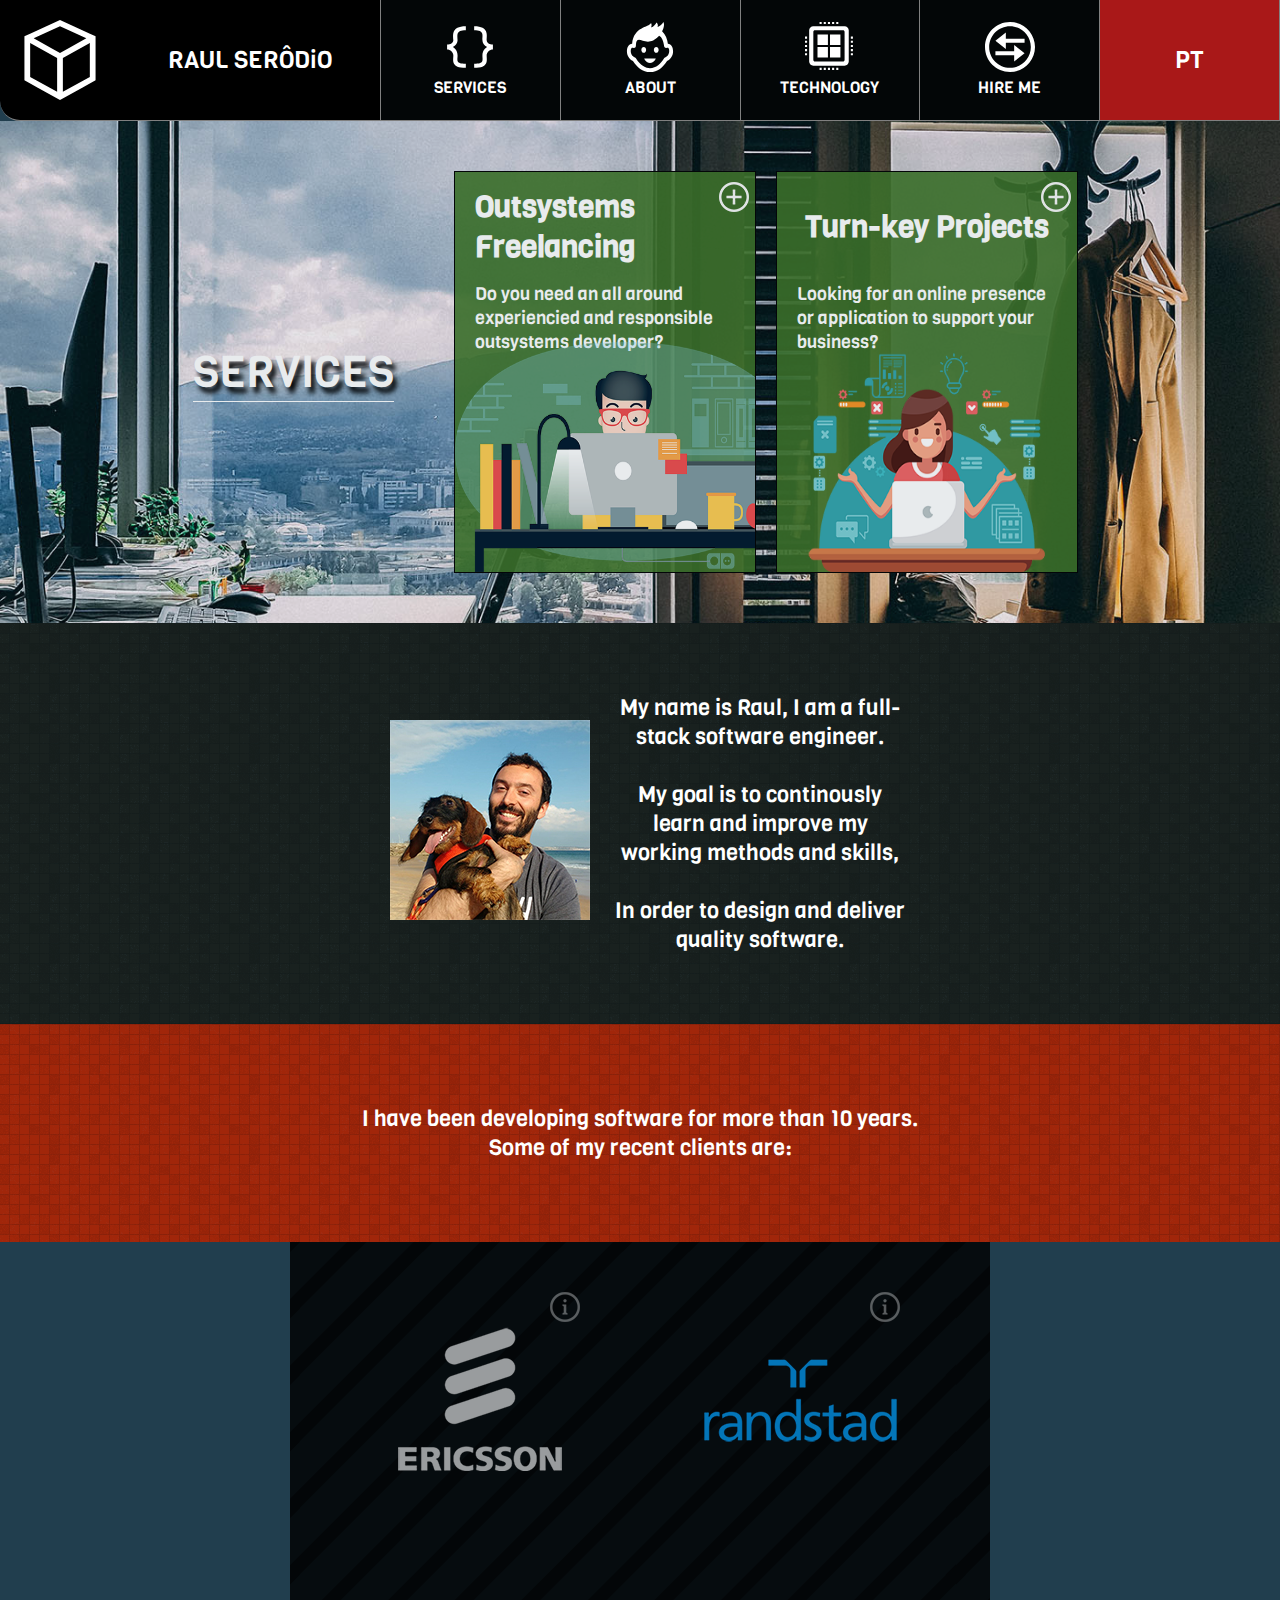
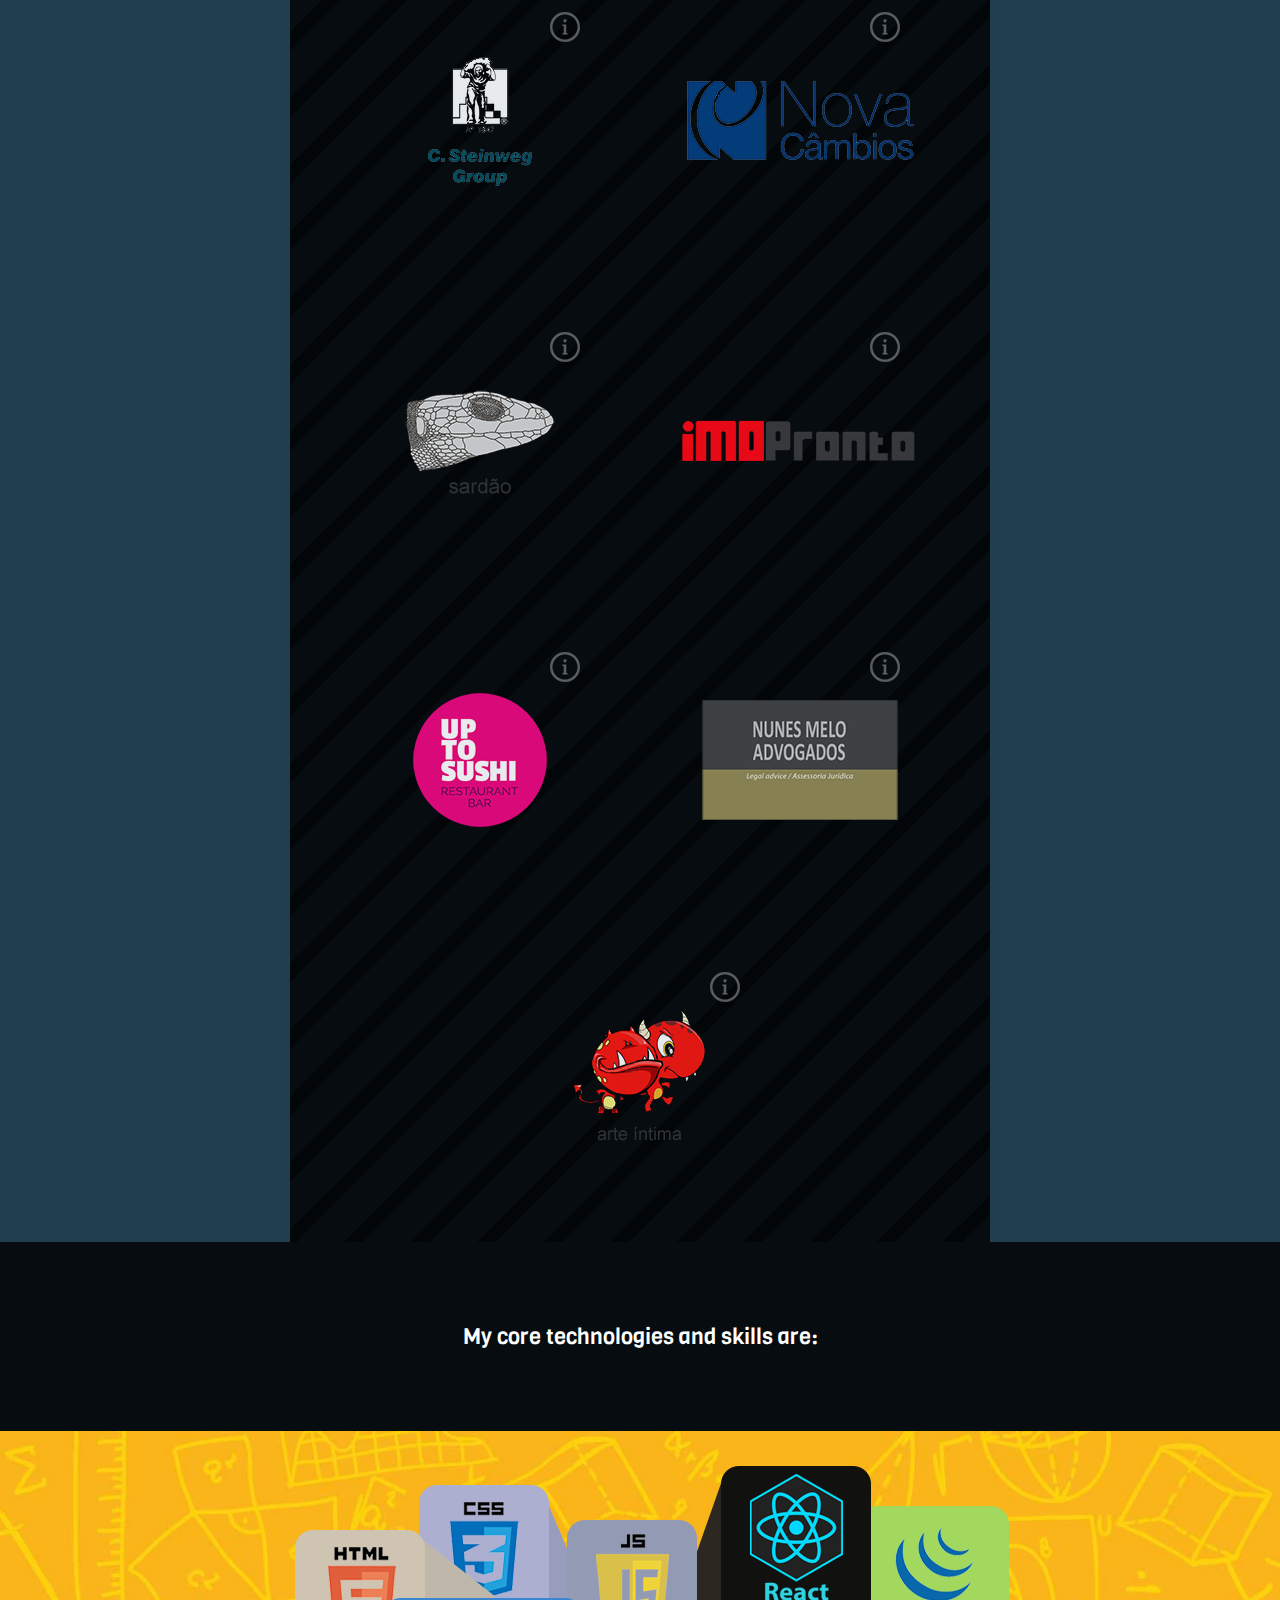
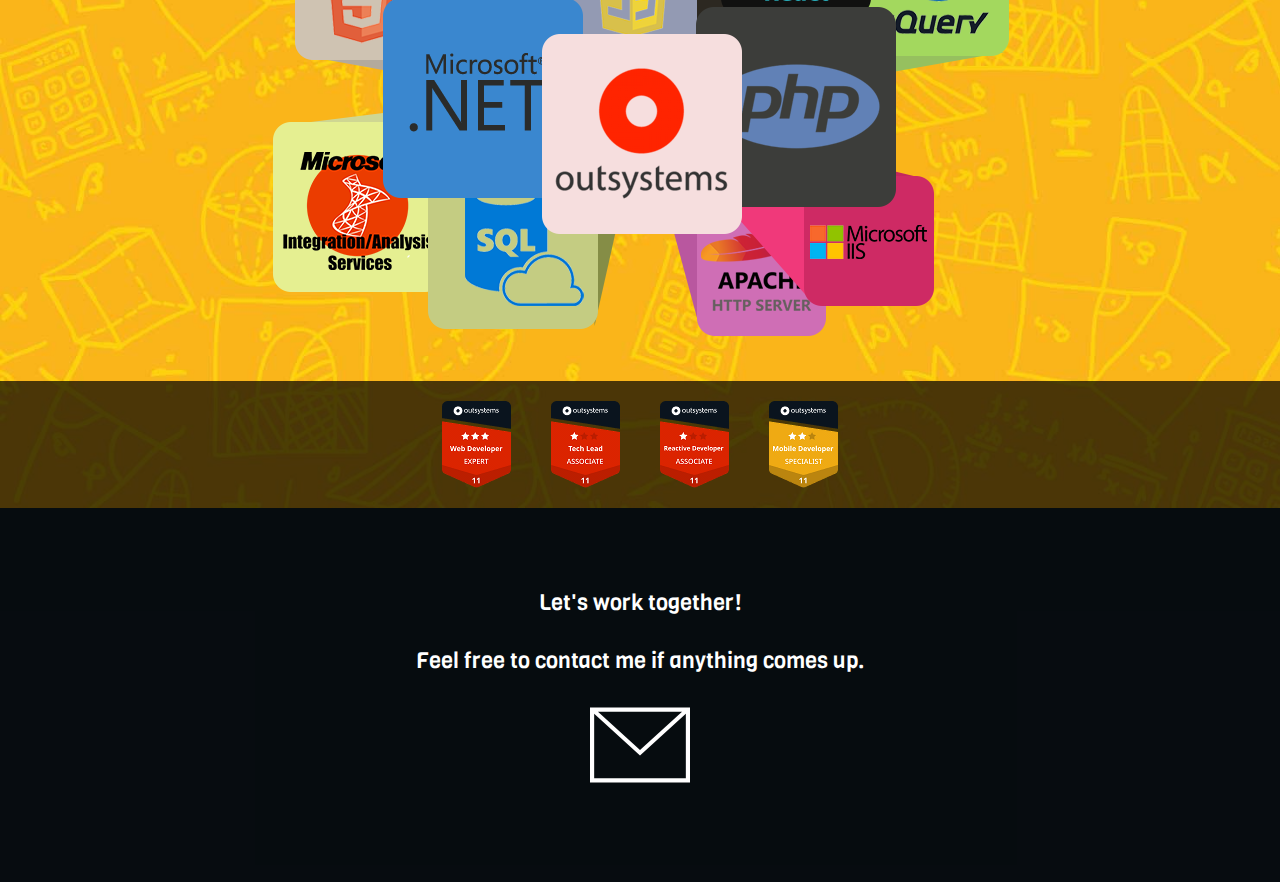
<file: index.html>
<!DOCTYPE html><html lang="en"><head> <script async src="https://www.googletagmanager.com/gtag/js?id=UA-68823910-4"></script> <script>window.dataLayer=window.dataLayer||[];function gtag(){dataLayer.push(arguments);} gtag('js',new Date());gtag('config','UA-68823910-4');</script> <title>Raul Serôdio - Web Application Development and Outsystems Freelancer</title><meta charset="UTF-8"><meta http-equiv="content-type" content="text/html; charset=UTF-8" /><meta name="description" content="Design and development of your website like a turnkey solution. Development of enterprise level Outsystems applications."><meta name="keywords" content="outsystems, outsystems freelancer, freelancer, developer, freelancing, turnkey project, turn-key project, turnkey, web developer, web application"><link rel="shortcut icon" href="../img/favicon.ico" type="image/x-icon"><link rel="icon" href="../img/favicon.ico" type="image/x-icon"><link rel="canonical" href="http://raulserodio.com/" /><meta name="viewport" content="width=device-width,initial-scale=1"><link rel="stylesheet" type="text/css" href="../css/index.css?v=2"> <script src="../vendor/jquery/jquery-3.3.1.min.js"></script> <script src="../js/index.js?v=1"></script> </head><body><header class="not-fixed no-user-select"><div class="company"><div class="company-logo"><div class="company-logo-img"> <svg version="1.1" xmlns="http://www.w3.org/2000/svg" xmlns:xlink="http://www.w3.org/1999/xlink" x="0px" y="0px" width="100%" height="100%" viewBox="0 0 948.346 948.346" xml:space="preserve"> <g> <path d="M457.701,939.221c0,0,0.001,0,0.001,0.002l16.472,9.123l16.472-9.123c0,0,0,0,0-0.002l246.951-136.771l158.17-87.602 v-20.037v-480.02v-21.83l-19.85-9.085l-47.105-21.56L474.173,0L119.534,162.316l-47.105,21.56l-19.85,9.085v21.83v480.02v20.037 l158.171,87.602L457.701,939.221z M586.337,328.471l-112.164,62.121L362.01,328.471L161.968,217.678L474.173,74.784 l312.205,142.894L586.337,328.471z M508.173,851.781V449.494l319.594-177.005v402.287L508.173,851.781z M440.173,449.494v402.288 L120.58,674.775V272.488L440.173,449.494z"/> </g> </svg></div></div><div class="company-name"> RAUL SERÔDiO</div></div><div class="nav"><div class="nav-burger animated-burger animated-burger-elastic"> <svg class="animated-burger animated-burger-elastic" xmlns:svg="http://www.w3.org/2000/svg" xmlns="http://www.w3.org/2000/svg" width="100%" height="100%" viewBox="0 0 40 40" version="1.1"> <path class="bar1" d="M 5,9 H 35"/> <path class="bar2" d="M 5,20 H 35"/> <path class="bar3" d="M 5,31 H 35"/> </svg></div> <a href="#services"><div class="nav-link"><div> <svg class="nav-link-icon" xmlns="http://www.w3.org/2000/svg" viewBox="0 0 24 24"><path d="M23 10.826v2.349c-1.562 0-3 1.312-3 2.857 0 2.181 1.281 5.968-6 5.968v-2.002c4.917 0 3.966-1.6 3.966-3.967 0-2.094 1.211-3.5 2.278-4.031-1.067-.531-2.278-1.438-2.278-3.312 0-2.372.94-4.692-3.966-4.686v-2.002c7.285 0 6 4.506 6 6.688 0 1.544 1.438 2.138 3 2.138zm-19-2.138c0-2.182-1.285-6.688 6-6.688v2.002c-4.906-.007-3.966 2.313-3.966 4.686 0 1.875-1.211 2.781-2.278 3.312 1.067.531 2.278 1.938 2.278 4.031 0 2.367-.951 3.967 3.966 3.967v2.002c-7.281 0-6-3.787-6-5.969 0-1.545-1.438-2.857-3-2.857v-2.349c1.562.001 3-.593 3-2.137z"/></svg><div>SERVICES</div></div></div> </a> <a href="#about"><div class="nav-link"><div> <svg class="nav-link-icon" xmlns="http://www.w3.org/2000/svg" width="100%" height="100%" viewBox="0 0 24 26"><path d="M16.5 14.5c0 .828-.56 1.5-1.25 1.5s-1.25-.672-1.25-1.5.56-1.5 1.25-1.5 1.25.672 1.25 1.5zm-7.75-1.5c-.69 0-1.25.672-1.25 1.5s.56 1.5 1.25 1.5 1.25-.672 1.25-1.5-.56-1.5-1.25-1.5zm3.25 8.354c2.235 0 3-2.354 3-2.354h-6s.847 2.354 3 2.354zm12-6.041c0 1.765-.985 3.991-3.138 4.906-2.025 3.233-4.824 5.781-8.862 5.781-3.826 0-6.837-2.548-8.862-5.781-2.153-.916-3.138-3.142-3.138-4.906 0-2.053.862-3.8 2.71-3.964.852-9.099 8.57-8.408 9.837-10.849.323.559.477 1.571-.02 2.286.873-.045 2.344-1.304 2.755-2.552.754.366 1.033 1.577.656 2.354.542-.103 2.187-1.15 3.062-2.588.688 1.563.026 3.563-.708 4.771l-.012.001c1.796 1.707 2.781 4.129 3.01 6.576 1.859.165 2.71 1.917 2.71 3.965zm-2.58-1.866c-.235-.152-.531-.115-.672-.053-.56.25-1.214-.062-1.372-.66l-.001.016c-.333-2.604-1.125-4.854-2.611-5.565-6.427 7.009-10.82-.914-11.94 3.529-.101.582-.166 1.172-.166 1.766 0 .719-.743 1.209-1.406.914-.14-.062-.437-.1-.672.053-1 .651-.894 4.184 1.554 5.012.224.076.413.228.535.43 2.447 4.053 5.225 5.111 7.331 5.111 3.288 0 5.615-2.269 7.332-5.111.122-.202.312-.354.535-.43 2.447-.828 2.553-4.361 1.553-5.012z"/></svg><div>ABOUT</div></div></div> </a> <a href="#tech"><div class="nav-link"><div> <svg class="nav-link-icon" xmlns="http://www.w3.org/2000/svg" width="100%" height="100%" viewBox="0 0 24 24"><path d="M21 4c0-1.104-.896-2-2-2h-15c-1.104 0-2 .896-2 2v15c0 1.104.896 2 2 2h15c1.104 0 2-.896 2-2v-15zm-2 14.25c0 .414-.336.75-.75.75h-13.5c-.414 0-.75-.336-.75-.75v-13.5c0-.414.336-.75.75-.75h13.5c.414 0 .75.336.75.75v13.5zm-9 3.75v1h-1v-1h1zm2 0v1h-1v-1h1zm-4 0v1h-1v-1h1zm6 0v1h-1v-1h1zm2 0v1h-1v-1h1zm-6-22v1h-1v-1h1zm2 0v1h-1v-1h1zm-4 0v1h-1v-1h1zm6 0v1h-1v-1h1zm2 0v1h-1v-1h1zm6 13h1v1h-1v-1zm0-4h1v1h-1v-1zm0-2h1v1h-1v-1zm0 4h1v1h-1v-1zm0 4h1v1h-1v-1zm-22-2h1v1h-1v-1zm0-4h1v1h-1v-1zm0-2h1v1h-1v-1zm0 4h1v1h-1v-1zm0 4h1v1h-1v-1zm11-4h-5v-5h5v5zm6 0h-5v-5h5v5zm-6 6h-5v-5h5v5zm6 0h-5v-5h5v5z"/></svg><div>TECHNOLOGY</div></div></div> </a> <a href="#hireme"><div class="nav-link"><div> <svg viewBox="0 0 24 24" class="nav-link-icon" width="100%" height="100%" xmlns="http://www.w3.org/2000/svg" fill-rule="evenodd" clip-rule="evenodd"><path d="M12 0c6.623 0 12 5.377 12 12s-5.377 12-12 12-12-5.377-12-12 5.377-12 12-12zm0 2c5.519 0 10 4.481 10 10s-4.481 10-10 10-10-4.481-10-10 4.481-10 10-10zm2 12v-3l5 4-5 4v-3h-9v-2h9zm-4-6v-3l-5 4 5 4v-3h9v-2h-9z"/></svg><div>HIRE ME</div></div></div> </a> <a href="pt/"><div class="nav-link-empty nav-link-language">PT</div> </a></div><div class="overlay-menu transparent"><div class="overlay-menu-links"> <a href="#services" class="close-overlay-menu"><div class="overlay-menu-link"><div> <svg class="overlay-menu-link-icon fill-1" xmlns="http://www.w3.org/2000/svg" viewBox="0 0 24 24"><path d="M23 10.826v2.349c-1.562 0-3 1.312-3 2.857 0 2.181 1.281 5.968-6 5.968v-2.002c4.917 0 3.966-1.6 3.966-3.967 0-2.094 1.211-3.5 2.278-4.031-1.067-.531-2.278-1.438-2.278-3.312 0-2.372.94-4.692-3.966-4.686v-2.002c7.285 0 6 4.506 6 6.688 0 1.544 1.438 2.138 3 2.138zm-19-2.138c0-2.182-1.285-6.688 6-6.688v2.002c-4.906-.007-3.966 2.313-3.966 4.686 0 1.875-1.211 2.781-2.278 3.312 1.067.531 2.278 1.938 2.278 4.031 0 2.367-.951 3.967 3.966 3.967v2.002c-7.281 0-6-3.787-6-5.969 0-1.545-1.438-2.857-3-2.857v-2.349c1.562.001 3-.593 3-2.137z"/></svg><div>SERVICES</div></div></div> </a> <a href="#about" class="close-overlay-menu"><div class="overlay-menu-link"><div> <svg class="overlay-menu-link-icon fill-1" xmlns="http://www.w3.org/2000/svg" width="100%" height="100%" viewBox="0 0 24 26"><path d="M16.5 14.5c0 .828-.56 1.5-1.25 1.5s-1.25-.672-1.25-1.5.56-1.5 1.25-1.5 1.25.672 1.25 1.5zm-7.75-1.5c-.69 0-1.25.672-1.25 1.5s.56 1.5 1.25 1.5 1.25-.672 1.25-1.5-.56-1.5-1.25-1.5zm3.25 8.354c2.235 0 3-2.354 3-2.354h-6s.847 2.354 3 2.354zm12-6.041c0 1.765-.985 3.991-3.138 4.906-2.025 3.233-4.824 5.781-8.862 5.781-3.826 0-6.837-2.548-8.862-5.781-2.153-.916-3.138-3.142-3.138-4.906 0-2.053.862-3.8 2.71-3.964.852-9.099 8.57-8.408 9.837-10.849.323.559.477 1.571-.02 2.286.873-.045 2.344-1.304 2.755-2.552.754.366 1.033 1.577.656 2.354.542-.103 2.187-1.15 3.062-2.588.688 1.563.026 3.563-.708 4.771l-.012.001c1.796 1.707 2.781 4.129 3.01 6.576 1.859.165 2.71 1.917 2.71 3.965zm-2.58-1.866c-.235-.152-.531-.115-.672-.053-.56.25-1.214-.062-1.372-.66l-.001.016c-.333-2.604-1.125-4.854-2.611-5.565-6.427 7.009-10.82-.914-11.94 3.529-.101.582-.166 1.172-.166 1.766 0 .719-.743 1.209-1.406.914-.14-.062-.437-.1-.672.053-1 .651-.894 4.184 1.554 5.012.224.076.413.228.535.43 2.447 4.053 5.225 5.111 7.331 5.111 3.288 0 5.615-2.269 7.332-5.111.122-.202.312-.354.535-.43 2.447-.828 2.553-4.361 1.553-5.012z"/></svg><div>ABOUT</div></div></div> </a> <a href="#tech" class="close-overlay-menu"><div class="overlay-menu-link"><div> <svg class="overlay-menu-link-icon fill-1" xmlns="http://www.w3.org/2000/svg" width="100%" height="100%" viewBox="0 0 24 24"><path d="M21 4c0-1.104-.896-2-2-2h-15c-1.104 0-2 .896-2 2v15c0 1.104.896 2 2 2h15c1.104 0 2-.896 2-2v-15zm-2 14.25c0 .414-.336.75-.75.75h-13.5c-.414 0-.75-.336-.75-.75v-13.5c0-.414.336-.75.75-.75h13.5c.414 0 .75.336.75.75v13.5zm-9 3.75v1h-1v-1h1zm2 0v1h-1v-1h1zm-4 0v1h-1v-1h1zm6 0v1h-1v-1h1zm2 0v1h-1v-1h1zm-6-22v1h-1v-1h1zm2 0v1h-1v-1h1zm-4 0v1h-1v-1h1zm6 0v1h-1v-1h1zm2 0v1h-1v-1h1zm6 13h1v1h-1v-1zm0-4h1v1h-1v-1zm0-2h1v1h-1v-1zm0 4h1v1h-1v-1zm0 4h1v1h-1v-1zm-22-2h1v1h-1v-1zm0-4h1v1h-1v-1zm0-2h1v1h-1v-1zm0 4h1v1h-1v-1zm0 4h1v1h-1v-1zm11-4h-5v-5h5v5zm6 0h-5v-5h5v5zm-6 6h-5v-5h5v5zm6 0h-5v-5h5v5z"/></svg><div>TECHNOLOGY</div></div></div> </a> <a href="#hireme" class="close-overlay-menu"><div class="overlay-menu-link"><div> <svg viewBox="0 0 24 24" class="overlay-menu-link-icon fill-1" width="100%" height="100%" xmlns="http://www.w3.org/2000/svg" fill-rule="evenodd" clip-rule="evenodd"><path d="M12 0c6.623 0 12 5.377 12 12s-5.377 12-12 12-12-5.377-12-12 5.377-12 12-12zm0 2c5.519 0 10 4.481 10 10s-4.481 10-10 10-10-4.481-10-10 4.481-10 10-10zm2 12v-3l5 4-5 4v-3h-9v-2h9zm-4-6v-3l-5 4 5 4v-3h9v-2h-9z"/></svg><div>HIRE ME</div></div></div> </a> <a href="pt/" class="close-overlay-menu"><div class="overlay-menu-link nav-link-language"> PT</div> </a></div><hr class="overlay-menu-row clear-both style11"/><div class="overlay-menu-row clear-both"><p class="centered-padding"> My name is Raul<br><br> I am autonomous, resilient and versatile<br><br> My goal is to design and deliver quality software</p></div><hr class="overlay-menu-row clear-both style11"/><div class="overlay-menu-row clear-both"> <a href="mailto:info@raulserodio.com"><div class="overlay-menu-link full-width"><div> <svg class="overlay-menu-link-icon fill-2" xmlns="http://www.w3.org/2000/svg" viewBox="0 0 24 24"><path d="M0 3v18h24v-18h-24zm6.623 7.929l-4.623 5.712v-9.458l4.623 3.746zm-4.141-5.929h19.035l-9.517 7.713-9.518-7.713zm5.694 7.188l3.824 3.099 3.83-3.104 5.612 6.817h-18.779l5.513-6.812zm9.208-1.264l4.616-3.741v9.348l-4.616-5.607z"/></svg><div>Contact me</div></div></div> </a></div></div> </header><div class="main"><div style="clear:both;"></div><div id="services"></div><div class="section section-parallax parallax-back2" id="section-services"><div class="card-container"><div class="services-section-title flex-allcenter"> SERVICES</div><div class="card card-service card-service-osfree"><div class="card-inner"><div class="card-front"><div class="card1-title flex-verticalcenter"> Outsystems Freelancing</div><div class="card1-content"> Do you need an all around experiencied and responsible outsystems developer?</div><div class="card1-media"> <img src="../img/cards/freelancing2.png"/></div></div><div class="card-back"><div class="card-content"> <br><br>7+ years developing enterprise level Outsystems applications. <br><br>Backed up by consolidated full-stack experience, ranging from frontend/backend to database and business inteligence development, <br><br>Have the tools to handle most of the challenges.</div><div class="card1-media"> <img src="../img/cards/infra.png"/></div></div></div></div><div class="card card-service card-service-turnkey"><div class="card-inner"><div class="card-front flex-allcenter"><div class="card1-title flex-verticalcenter"> Turn-key Projects</div><div class="card1-content"> Looking for an online presence or application to support your business?</div><div class="card1-media"> <img src="../img/cards/turnkey3.png"/></div></div><div class="card-back flex-allcenter turnkey-card-custom"><div class="card-content"> Designing and executing full turnkey solutions for you. I'll handle the technology so you have more time to focus on your customers</div></div></div></div></div></div><div id="about"></div><div class="section" id="section-about"><div class="section-about-content"><div class="section-about-content-photo"> <img src="../img/rserodio.jpg"/></div><div class="section-about-content-detail"> My name is Raul, I am a full-stack software engineer.<br><br> My goal is to continously learn and improve my working methods and skills,<br><br> In order to design and deliver quality software.</div></div></div><div class="section-partners-description"> I have been developing software for more than 10 years.<br>Some of my recent clients are:</div><div class="section section-parallax parallax-back8" id="section-partners"><div class="section-about-partners"><div class="card-container"><div class="card card-work"><div class="card-inner"><div class="card-front flex-allcenter"><div class="card-work-media"> <img src="../img/worklogos/ericsson.png"/></div></div><div class="card-back flex-verticalcenter"><div class="card-content"> One of the leading providers of Information and Communication Technology (ICT) to service providers. Enabling the full value of connectivity by creating game-changing technology and services that are easy to use, adopt, and scale.</div></div></div></div><div class="card card-work"><div class="card-inner"><div class="card-front flex-allcenter"><div class="card-work-media"> <img src="../img/worklogos/randstad.png"/></div></div><div class="card-back flex-verticalcenter"><div class="card-content"> Global leader in the HR services industry and specialized in solutions in the field of flexible work and HR services.</div></div></div></div><div class="card card-work card-work-sw"><div class="card-inner"><div class="card-front flex-allcenter"><div class="card-work-media"> <img src="../img/worklogos/steinweg.png"/></div></div><div class="card-back flex-allcenter"><div class="card-content"> C. Steinweg group is specialized in providing logistical services for the commodity trade, such as metals and soft commodities. C. Steinweg has grown into an international organization that offers its customers a total logistic package including forwarding, stevedoring, chartering, warehousing, handling and processing, customs services, special projects and collateral management.</div></div></div></div><div class="card card-work card-work-nc"><div class="card-inner"><div class="card-front flex-allcenter"><div class="card-work-media"> <img src="../img/worklogos/novacambios.png"/></div></div><div class="card-back flex-allcenter"><div class="card-content"> NovaCâmbios is a payment institution. It is established in 7 diferent countries: Portugal, France, Sweden, Angola, Namibia, Mozambique and Spain.</div></div></div></div><div class="card card-work card-work-sardao "><div class="card-inner"><div class="card-front flex-allcenter"><div class="card-work-media"> <img src="../img/worklogos/sardao.png"/></div></div><div class="card-back flex-allcenter"><div class="card-content"> Sardão is specialized in the broad spectrum of real estate activities (architecture, urban planning, engineering and design).</div></div></div></div><div class="card card-work card-work-imopronto"><div class="card-inner"><div class="card-front flex-allcenter"><div class="card-work-media"> <img src="../img/worklogos/imopronto.png"/></div></div><div class="card-back flex-allcenter"><div class="card-content"> iMOPronto is a company specialized in Integrated Services of Real Estate Investment Counseling and Advice on Buying and Selling including Architecture - Engineering - Construction - Mediation and Friendly Management of Conflicts. In Portugal since May 1990.</div></div></div></div><div class="card card-work card-work-uptosushi"><div class="card-inner"><div class="card-front flex-allcenter"><div class="card-work-media"> <img src="../img/worklogos/uptosushi.png"/></div></div><div class="card-back flex-allcenter"><div class="card-content"> It offers its clients the possibility to enjoy a moment of tranquility and harmony, while enjoying a service of excellence and appreciate the quality of Sushi.</div></div></div></div><div class="card card-work card-work-nma"><div class="card-inner"><div class="card-front flex-allcenter"><div class="card-work-media"> <img src="../img/worklogos/nmadvogados2.png"/></div></div><div class="card-back flex-allcenter"><div class="card-content"> With over 35 years of experience, it offers a wide range of Legal Services and Legal Representation in its offices in Portugal and its international partners.</div></div></div></div><div class="card card-work"><div class="card-inner"><div class="card-front flex-allcenter"><div class="card-work-media"> <img src="../img/worklogos/arteintima.png"/></div></div><div class="card-back flex-allcenter"><div class="card-content"> Arte íntima offers adult entertainment products for sale and resale.</div></div></div></div></div></div></div><div id="tech"></div><div class="section-tech-description"> My core technologies and skills are:</div><div class="section parallax-back1" id="section-tech"><div class="responsive-image-gallery"><div class="img-gallery"><div class="img-gallery-item"> <img src="../img/gallery/outsystems-logo.png"/></div><div class="img-gallery-item"> <img src="../img/gallery/net-logo.png"/></div><div class="img-gallery-item"> <img src="../img/gallery/php-logo.png"/></div> <span class="img-gallery-item-break"></span><div class="img-gallery-item"> <img src="../img/gallery/sql-logo.png"/></div><div class="img-gallery-item"> <img src="../img/gallery/bi-logo.png"/></div> <span class="img-gallery-item-break"></span><div class="img-gallery-item"> <img src="../img/gallery/html-logo.png"/></div><div class="img-gallery-item"> <img src="../img/gallery/css-logo.png"/></div><div class="img-gallery-item"> <img src="../img/gallery/js-logo.png"/></div> <span class="img-gallery-item-break"></span><div class="img-gallery-item"> <img src="../img/gallery/react-logo.png"/></div><div class="img-gallery-item"> <img src="../img/gallery/jquery-logo.png"/></div> <span class="img-gallery-item-break"></span><div class="img-gallery-item"> <img src="../img/gallery/iis-logo.png"/></div><div class="img-gallery-item"> <img src="../img/gallery/httpd-logo.png"/></div></div><div class="tiled-icons-gallery-anchor"><div class="tiled-icons-gallery"> <img class="tiled-logos-os swirl" src="../img/tiledgallery/tiled-logos-os.png"/> <span class="tiled-logos-php go-right"> <img class="go-right-return" src="../img/tiledgallery/tiled-logos-php.png"/> </span><span class="tiled-logos-net go-left"> <img class="go-left-return" src="../img/tiledgallery/tiled-logos-net.png"/> </span> <img class="tiled-logos-iis scale13" src="../img/tiledgallery/tiled-logos-iis.png"/> <img class="tiled-logos-httpd scale13" src="../img/tiledgallery/tiled-logos-httpd.png"/> <img class="tiled-logos-jquery scale13" src="../img/tiledgallery/tiled-logos-jquery.png"/> <img class="tiled-logos-react scale13" src="../img/tiledgallery/tiled-logos-react.png"/> <img class="tiled-logos-sql scale115" src="../img/tiledgallery/tiled-logos-sql.png"/> <img class="tiled-logos-bi scale115" src="../img/tiledgallery/tiled-logos-bi.png"/> <img class="tiled-logos-html scale13" src="../img/tiledgallery/tiled-logos-html.png"/> <img class="tiled-logos-css scale13" src="../img/tiledgallery/tiled-logos-css.png"/> <img class="tiled-logos-js scale13" src="../img/tiledgallery/tiled-logos-js.png"/></div></div><div class="certs-gallery"> <img src="../img/osbadges/expertweb.png"/> <img src="../img/osbadges/associatetechlead.png"/> <img src="../img/osbadges/associatereactive.png"/> <img src="../img/osbadges/mobilespecialist.png"/></div></div></div><div id="hireme"></div> <a href="mailto:info@raulserodio.com"><div class="section" id="section-hireme"> Let's work together!<br><br>Feel free to contact me if anything comes up.<div id="contact-button"> <svg viewBox="0 0 24 24" xmlns="http://www.w3.org/2000/svg" fill-rule="evenodd" clip-rule="evenodd"><path d="M24 21h-24v-18h24v18zm-23-16.477v15.477h22v-15.477l-10.999 10-11.001-10zm21.089-.523h-20.176l10.088 9.171 10.088-9.171z"/></svg></div></div> </a></div> <footer> </footer></body></html>
</file>
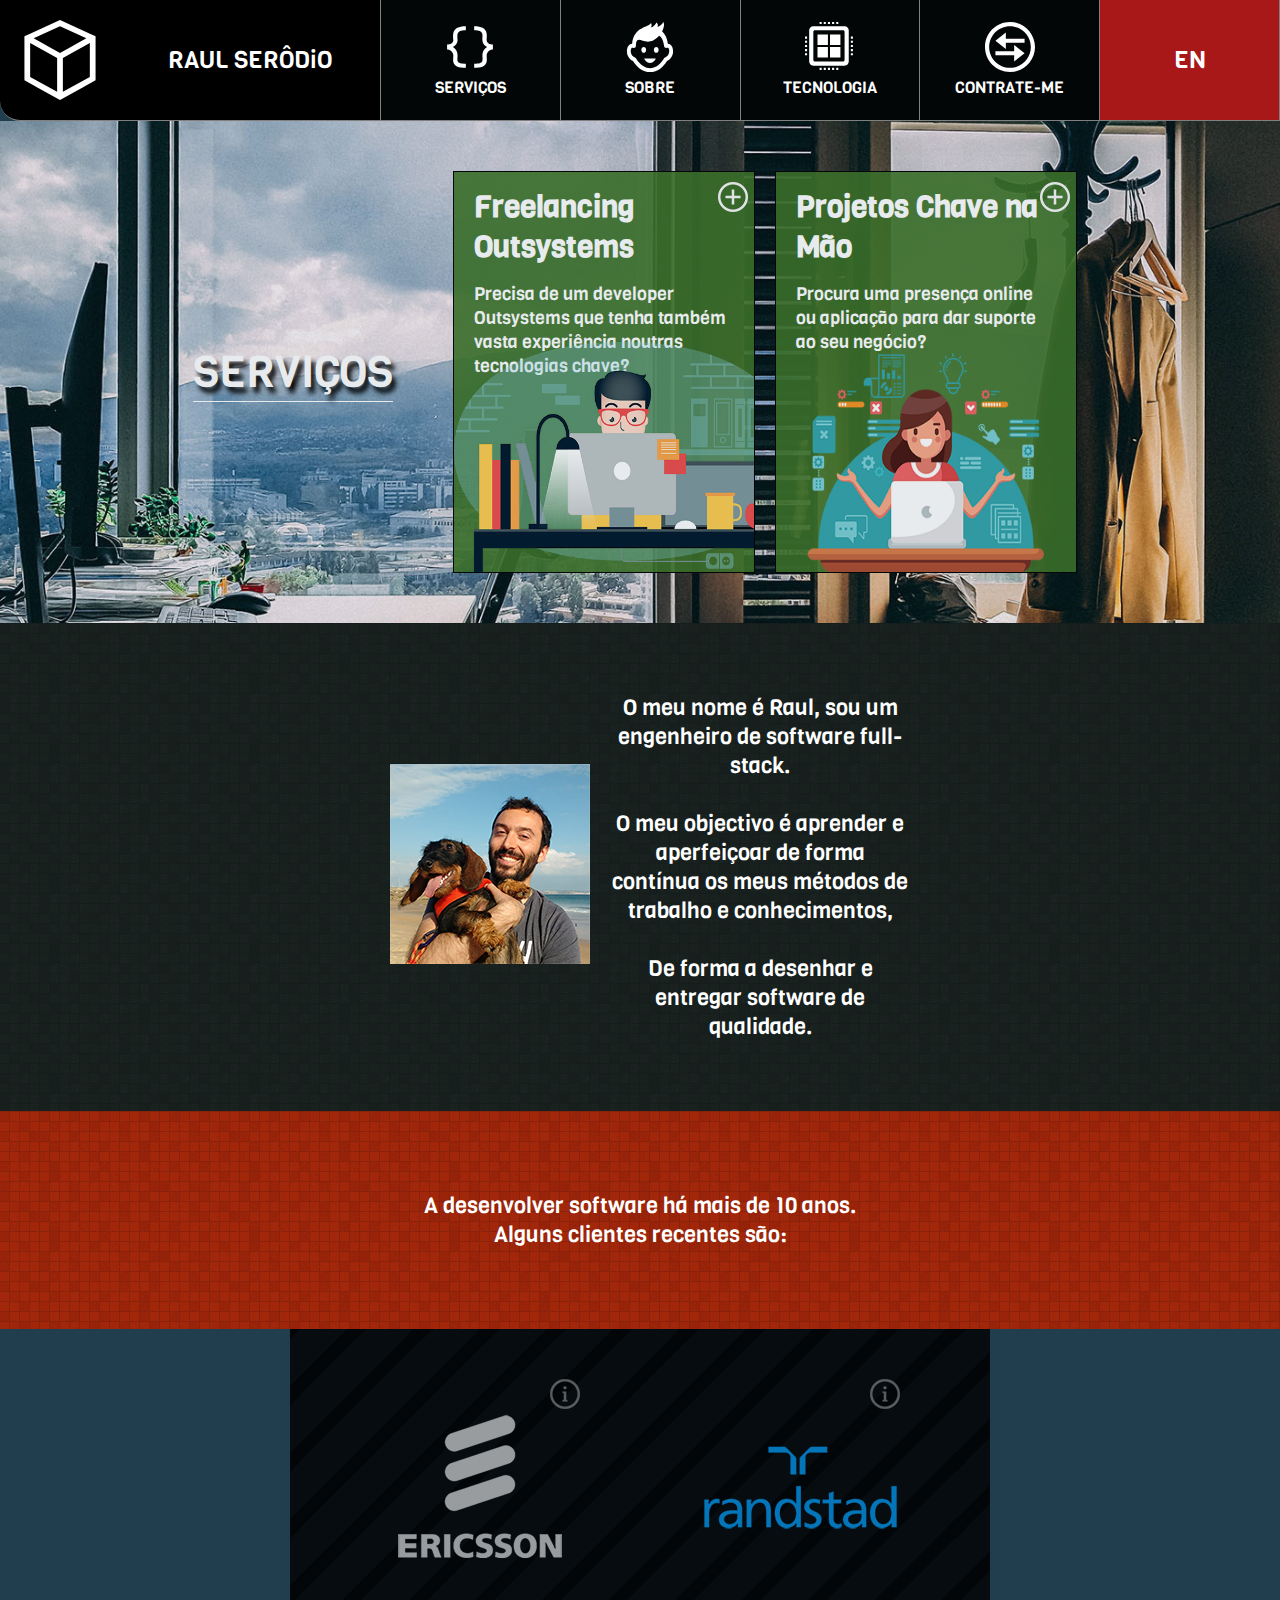
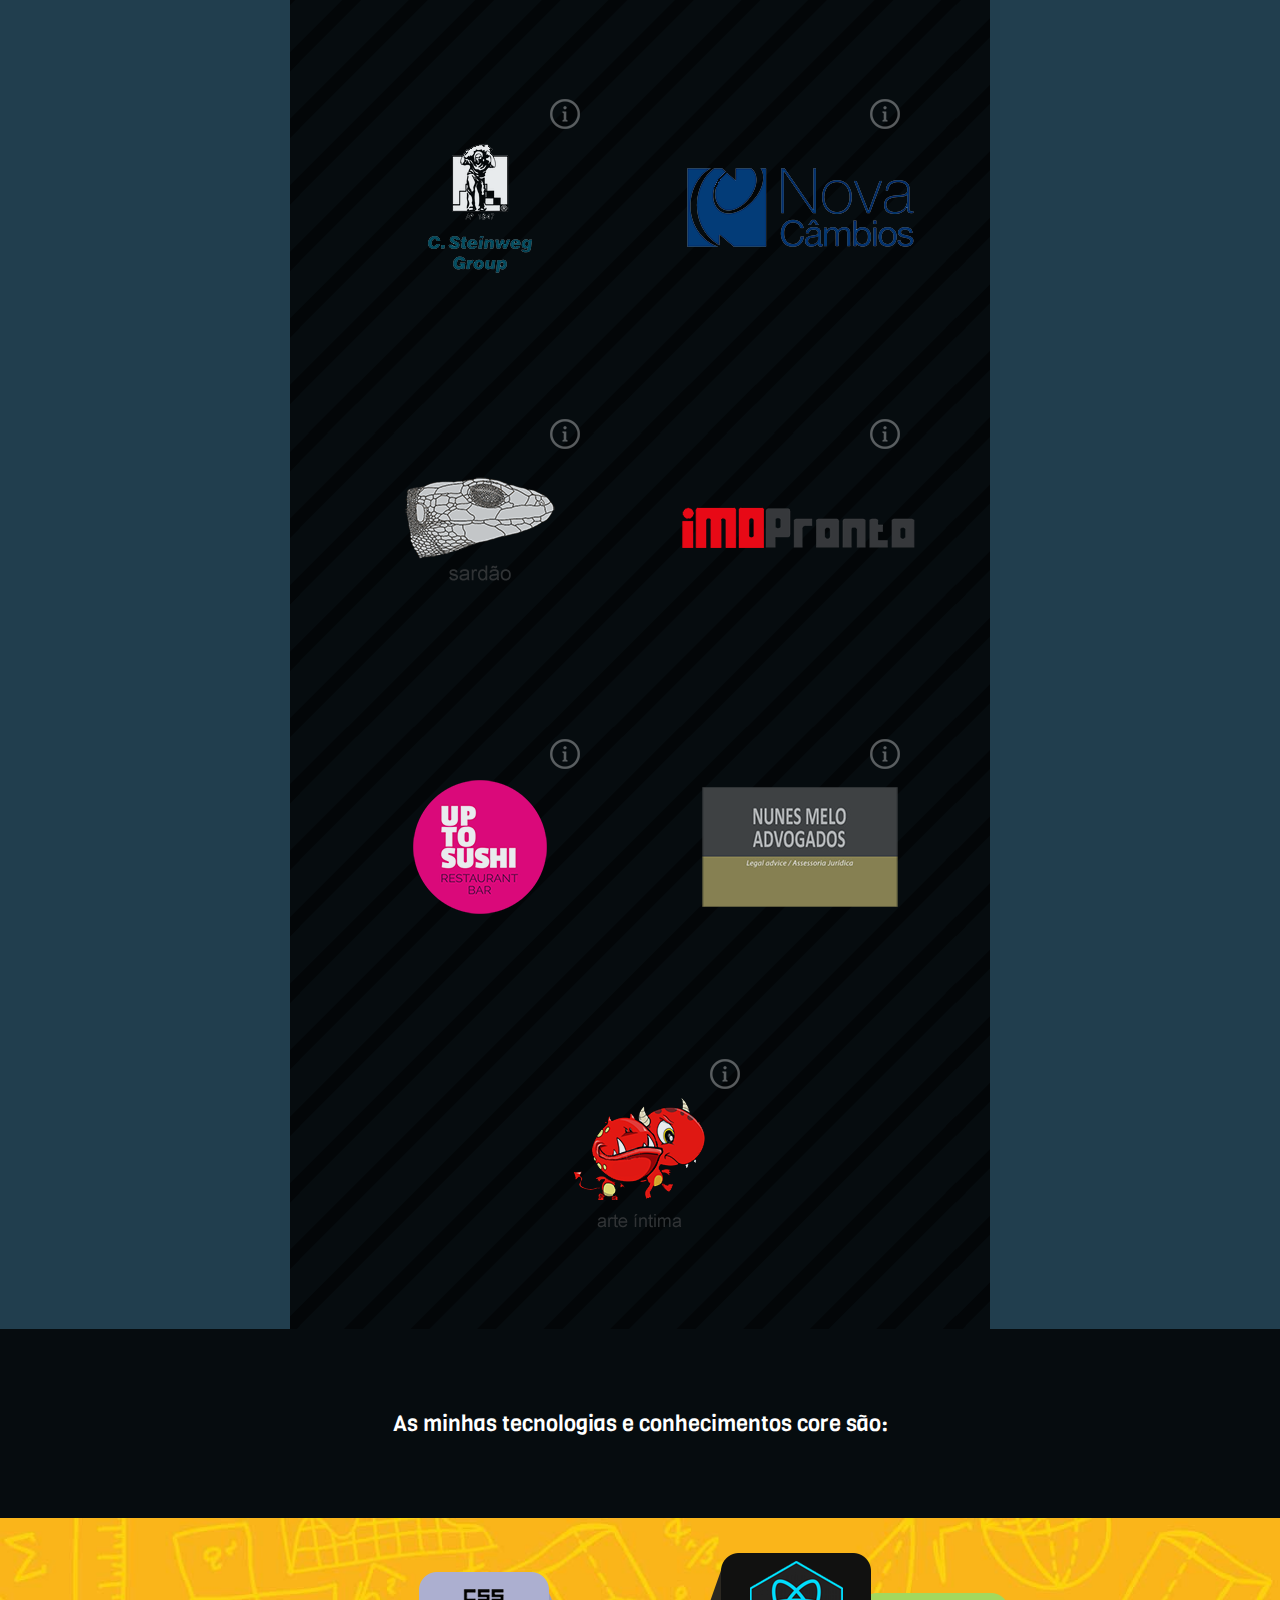
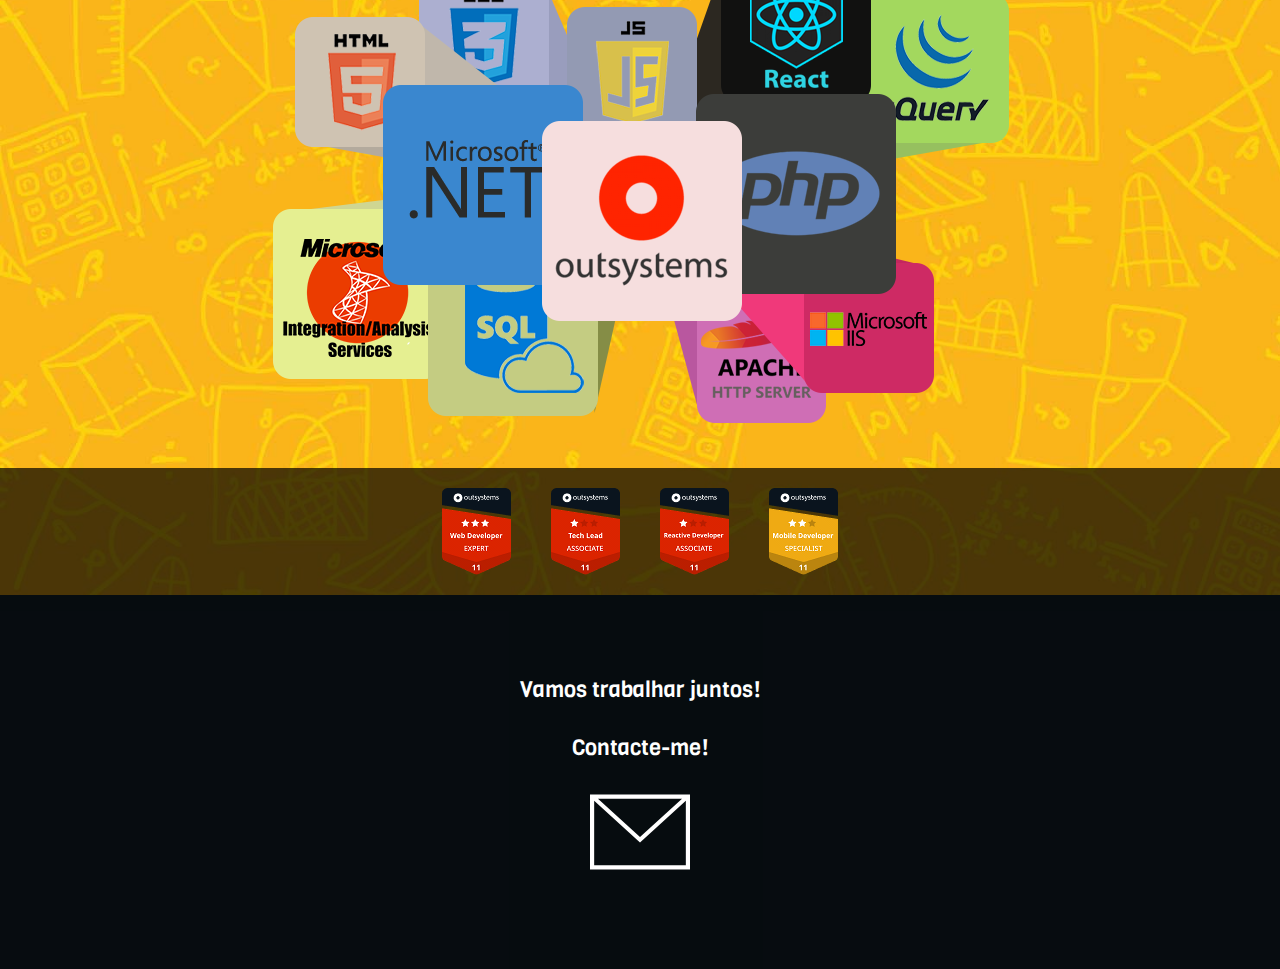
<file: pt/index.html>
<!DOCTYPE html><html lang="pt"><head> <script async src="https://www.googletagmanager.com/gtag/js?id=UA-68823910-4"></script> <script>window.dataLayer=window.dataLayer||[];function gtag(){dataLayer.push(arguments);} gtag('js',new Date());gtag('config','UA-68823910-4');</script> <title>Raul Serôdio - Desenvolvimento de Aplicações Web e Freelancing Outsystems</title><meta charset="UTF-8"><meta http-equiv="content-type" content="text/html; charset=UTF-8" /><meta name="description" content="Desenho e implementação do seu website como um projeto chave na mão. Implementação de aplicações Outsystems de nível empresarial."><meta name="keywords" content="outsystems, freelancer outsystems, freelancer, developer, freelancing, projetos chave na mão, chave na mão, web developer, aplicação web"><link rel="shortcut icon" href="../img/favicon.ico" type="image/x-icon"><link rel="icon" href="../img/favicon.ico" type="image/x-icon"><link rel="canonical" href="http://raulserodio.com/pt/" /><meta name="viewport" content="width=device-width,initial-scale=1"><link rel="stylesheet" type="text/css" href="../css/index.css?v=2"> <script src="../vendor/jquery/jquery-3.3.1.min.js"></script> <script src="../js/index.js?v=1"></script> </head><body><header class="not-fixed no-user-select"><div class="company"><div class="company-logo"><div class="company-logo-img"> <svg version="1.1" xmlns="http://www.w3.org/2000/svg" xmlns:xlink="http://www.w3.org/1999/xlink" x="0px" y="0px" width="100%" height="100%" viewBox="0 0 948.346 948.346" xml:space="preserve"> <g> <path d="M457.701,939.221c0,0,0.001,0,0.001,0.002l16.472,9.123l16.472-9.123c0,0,0,0,0-0.002l246.951-136.771l158.17-87.602 v-20.037v-480.02v-21.83l-19.85-9.085l-47.105-21.56L474.173,0L119.534,162.316l-47.105,21.56l-19.85,9.085v21.83v480.02v20.037 l158.171,87.602L457.701,939.221z M586.337,328.471l-112.164,62.121L362.01,328.471L161.968,217.678L474.173,74.784 l312.205,142.894L586.337,328.471z M508.173,851.781V449.494l319.594-177.005v402.287L508.173,851.781z M440.173,449.494v402.288 L120.58,674.775V272.488L440.173,449.494z"/> </g> </svg></div></div><div class="company-name"> RAUL SERÔDiO</div></div><div class="nav"><div class="nav-burger animated-burger animated-burger-elastic"> <svg class="animated-burger animated-burger-elastic" xmlns:svg="http://www.w3.org/2000/svg" xmlns="http://www.w3.org/2000/svg" width="100%" height="100%" viewBox="0 0 40 40" version="1.1"> <path class="bar1" d="M 5,9 H 35"/> <path class="bar2" d="M 5,20 H 35"/> <path class="bar3" d="M 5,31 H 35"/> </svg></div> <a href="#services"><div class="nav-link"><div> <svg class="nav-link-icon" xmlns="http://www.w3.org/2000/svg" viewBox="0 0 24 24"><path d="M23 10.826v2.349c-1.562 0-3 1.312-3 2.857 0 2.181 1.281 5.968-6 5.968v-2.002c4.917 0 3.966-1.6 3.966-3.967 0-2.094 1.211-3.5 2.278-4.031-1.067-.531-2.278-1.438-2.278-3.312 0-2.372.94-4.692-3.966-4.686v-2.002c7.285 0 6 4.506 6 6.688 0 1.544 1.438 2.138 3 2.138zm-19-2.138c0-2.182-1.285-6.688 6-6.688v2.002c-4.906-.007-3.966 2.313-3.966 4.686 0 1.875-1.211 2.781-2.278 3.312 1.067.531 2.278 1.938 2.278 4.031 0 2.367-.951 3.967 3.966 3.967v2.002c-7.281 0-6-3.787-6-5.969 0-1.545-1.438-2.857-3-2.857v-2.349c1.562.001 3-.593 3-2.137z"/></svg><div>SERVIÇOS</div></div></div> </a> <a href="#about"><div class="nav-link"><div> <svg class="nav-link-icon" xmlns="http://www.w3.org/2000/svg" width="100%" height="100%" viewBox="0 0 24 26"><path d="M16.5 14.5c0 .828-.56 1.5-1.25 1.5s-1.25-.672-1.25-1.5.56-1.5 1.25-1.5 1.25.672 1.25 1.5zm-7.75-1.5c-.69 0-1.25.672-1.25 1.5s.56 1.5 1.25 1.5 1.25-.672 1.25-1.5-.56-1.5-1.25-1.5zm3.25 8.354c2.235 0 3-2.354 3-2.354h-6s.847 2.354 3 2.354zm12-6.041c0 1.765-.985 3.991-3.138 4.906-2.025 3.233-4.824 5.781-8.862 5.781-3.826 0-6.837-2.548-8.862-5.781-2.153-.916-3.138-3.142-3.138-4.906 0-2.053.862-3.8 2.71-3.964.852-9.099 8.57-8.408 9.837-10.849.323.559.477 1.571-.02 2.286.873-.045 2.344-1.304 2.755-2.552.754.366 1.033 1.577.656 2.354.542-.103 2.187-1.15 3.062-2.588.688 1.563.026 3.563-.708 4.771l-.012.001c1.796 1.707 2.781 4.129 3.01 6.576 1.859.165 2.71 1.917 2.71 3.965zm-2.58-1.866c-.235-.152-.531-.115-.672-.053-.56.25-1.214-.062-1.372-.66l-.001.016c-.333-2.604-1.125-4.854-2.611-5.565-6.427 7.009-10.82-.914-11.94 3.529-.101.582-.166 1.172-.166 1.766 0 .719-.743 1.209-1.406.914-.14-.062-.437-.1-.672.053-1 .651-.894 4.184 1.554 5.012.224.076.413.228.535.43 2.447 4.053 5.225 5.111 7.331 5.111 3.288 0 5.615-2.269 7.332-5.111.122-.202.312-.354.535-.43 2.447-.828 2.553-4.361 1.553-5.012z"/></svg><div>SOBRE</div></div></div> </a> <a href="#tech"><div class="nav-link"><div> <svg class="nav-link-icon" xmlns="http://www.w3.org/2000/svg" width="100%" height="100%" viewBox="0 0 24 24"><path d="M21 4c0-1.104-.896-2-2-2h-15c-1.104 0-2 .896-2 2v15c0 1.104.896 2 2 2h15c1.104 0 2-.896 2-2v-15zm-2 14.25c0 .414-.336.75-.75.75h-13.5c-.414 0-.75-.336-.75-.75v-13.5c0-.414.336-.75.75-.75h13.5c.414 0 .75.336.75.75v13.5zm-9 3.75v1h-1v-1h1zm2 0v1h-1v-1h1zm-4 0v1h-1v-1h1zm6 0v1h-1v-1h1zm2 0v1h-1v-1h1zm-6-22v1h-1v-1h1zm2 0v1h-1v-1h1zm-4 0v1h-1v-1h1zm6 0v1h-1v-1h1zm2 0v1h-1v-1h1zm6 13h1v1h-1v-1zm0-4h1v1h-1v-1zm0-2h1v1h-1v-1zm0 4h1v1h-1v-1zm0 4h1v1h-1v-1zm-22-2h1v1h-1v-1zm0-4h1v1h-1v-1zm0-2h1v1h-1v-1zm0 4h1v1h-1v-1zm0 4h1v1h-1v-1zm11-4h-5v-5h5v5zm6 0h-5v-5h5v5zm-6 6h-5v-5h5v5zm6 0h-5v-5h5v5z"/></svg><div>TECNOLOGIA</div></div></div> </a> <a href="#hireme"><div class="nav-link"><div> <svg viewBox="0 0 24 24" class="nav-link-icon" width="100%" height="100%" xmlns="http://www.w3.org/2000/svg" fill-rule="evenodd" clip-rule="evenodd"><path d="M12 0c6.623 0 12 5.377 12 12s-5.377 12-12 12-12-5.377-12-12 5.377-12 12-12zm0 2c5.519 0 10 4.481 10 10s-4.481 10-10 10-10-4.481-10-10 4.481-10 10-10zm2 12v-3l5 4-5 4v-3h-9v-2h9zm-4-6v-3l-5 4 5 4v-3h9v-2h-9z"/></svg><div>CONTRATE-ME</div></div></div> </a> <a href="../"><div class="nav-link-empty nav-link-language">EN</div> </a></div><div class="overlay-menu transparent"><div class="overlay-menu-links"> <a href="#services" class="close-overlay-menu"><div class="overlay-menu-link"><div> <svg class="overlay-menu-link-icon fill-1" xmlns="http://www.w3.org/2000/svg" viewBox="0 0 24 24"><path d="M23 10.826v2.349c-1.562 0-3 1.312-3 2.857 0 2.181 1.281 5.968-6 5.968v-2.002c4.917 0 3.966-1.6 3.966-3.967 0-2.094 1.211-3.5 2.278-4.031-1.067-.531-2.278-1.438-2.278-3.312 0-2.372.94-4.692-3.966-4.686v-2.002c7.285 0 6 4.506 6 6.688 0 1.544 1.438 2.138 3 2.138zm-19-2.138c0-2.182-1.285-6.688 6-6.688v2.002c-4.906-.007-3.966 2.313-3.966 4.686 0 1.875-1.211 2.781-2.278 3.312 1.067.531 2.278 1.938 2.278 4.031 0 2.367-.951 3.967 3.966 3.967v2.002c-7.281 0-6-3.787-6-5.969 0-1.545-1.438-2.857-3-2.857v-2.349c1.562.001 3-.593 3-2.137z"/></svg><div>SERVIÇOS</div></div></div> </a> <a href="#about" class="close-overlay-menu"><div class="overlay-menu-link"><div> <svg class="overlay-menu-link-icon fill-1" xmlns="http://www.w3.org/2000/svg" width="100%" height="100%" viewBox="0 0 24 26"><path d="M16.5 14.5c0 .828-.56 1.5-1.25 1.5s-1.25-.672-1.25-1.5.56-1.5 1.25-1.5 1.25.672 1.25 1.5zm-7.75-1.5c-.69 0-1.25.672-1.25 1.5s.56 1.5 1.25 1.5 1.25-.672 1.25-1.5-.56-1.5-1.25-1.5zm3.25 8.354c2.235 0 3-2.354 3-2.354h-6s.847 2.354 3 2.354zm12-6.041c0 1.765-.985 3.991-3.138 4.906-2.025 3.233-4.824 5.781-8.862 5.781-3.826 0-6.837-2.548-8.862-5.781-2.153-.916-3.138-3.142-3.138-4.906 0-2.053.862-3.8 2.71-3.964.852-9.099 8.57-8.408 9.837-10.849.323.559.477 1.571-.02 2.286.873-.045 2.344-1.304 2.755-2.552.754.366 1.033 1.577.656 2.354.542-.103 2.187-1.15 3.062-2.588.688 1.563.026 3.563-.708 4.771l-.012.001c1.796 1.707 2.781 4.129 3.01 6.576 1.859.165 2.71 1.917 2.71 3.965zm-2.58-1.866c-.235-.152-.531-.115-.672-.053-.56.25-1.214-.062-1.372-.66l-.001.016c-.333-2.604-1.125-4.854-2.611-5.565-6.427 7.009-10.82-.914-11.94 3.529-.101.582-.166 1.172-.166 1.766 0 .719-.743 1.209-1.406.914-.14-.062-.437-.1-.672.053-1 .651-.894 4.184 1.554 5.012.224.076.413.228.535.43 2.447 4.053 5.225 5.111 7.331 5.111 3.288 0 5.615-2.269 7.332-5.111.122-.202.312-.354.535-.43 2.447-.828 2.553-4.361 1.553-5.012z"/></svg><div>SOBRE</div></div></div> </a> <a href="#tech" class="close-overlay-menu"><div class="overlay-menu-link"><div> <svg class="overlay-menu-link-icon fill-1" xmlns="http://www.w3.org/2000/svg" width="100%" height="100%" viewBox="0 0 24 24"><path d="M21 4c0-1.104-.896-2-2-2h-15c-1.104 0-2 .896-2 2v15c0 1.104.896 2 2 2h15c1.104 0 2-.896 2-2v-15zm-2 14.25c0 .414-.336.75-.75.75h-13.5c-.414 0-.75-.336-.75-.75v-13.5c0-.414.336-.75.75-.75h13.5c.414 0 .75.336.75.75v13.5zm-9 3.75v1h-1v-1h1zm2 0v1h-1v-1h1zm-4 0v1h-1v-1h1zm6 0v1h-1v-1h1zm2 0v1h-1v-1h1zm-6-22v1h-1v-1h1zm2 0v1h-1v-1h1zm-4 0v1h-1v-1h1zm6 0v1h-1v-1h1zm2 0v1h-1v-1h1zm6 13h1v1h-1v-1zm0-4h1v1h-1v-1zm0-2h1v1h-1v-1zm0 4h1v1h-1v-1zm0 4h1v1h-1v-1zm-22-2h1v1h-1v-1zm0-4h1v1h-1v-1zm0-2h1v1h-1v-1zm0 4h1v1h-1v-1zm0 4h1v1h-1v-1zm11-4h-5v-5h5v5zm6 0h-5v-5h5v5zm-6 6h-5v-5h5v5zm6 0h-5v-5h5v5z"/></svg><div>TECNOLOGIA</div></div></div> </a> <a href="#hireme" class="close-overlay-menu"><div class="overlay-menu-link"><div> <svg viewBox="0 0 24 24" class="overlay-menu-link-icon fill-1" width="100%" height="100%" xmlns="http://www.w3.org/2000/svg" fill-rule="evenodd" clip-rule="evenodd"><path d="M12 0c6.623 0 12 5.377 12 12s-5.377 12-12 12-12-5.377-12-12 5.377-12 12-12zm0 2c5.519 0 10 4.481 10 10s-4.481 10-10 10-10-4.481-10-10 4.481-10 10-10zm2 12v-3l5 4-5 4v-3h-9v-2h9zm-4-6v-3l-5 4 5 4v-3h9v-2h-9z"/></svg><div>CONTRATE-ME</div></div></div> </a> <a href="../" class="close-overlay-menu"><div class="overlay-menu-link nav-link-language"> EN</div> </a></div><hr class="overlay-menu-row clear-both style11"/><div class="overlay-menu-row clear-both"><p class="centered-padding"> O meu nome é Raul<br><br> Sou autónomo, resiliente e versátil<br><br> O meu objetivo é desenhar e entregar software de qualidade</p></div><hr class="overlay-menu-row clear-both style11"/><div class="overlay-menu-row clear-both"> <a href="mailto:info@raulserodio.com"><div class="overlay-menu-link full-width"><div> <svg class="overlay-menu-link-icon fill-2" xmlns="http://www.w3.org/2000/svg" viewBox="0 0 24 24"><path d="M0 3v18h24v-18h-24zm6.623 7.929l-4.623 5.712v-9.458l4.623 3.746zm-4.141-5.929h19.035l-9.517 7.713-9.518-7.713zm5.694 7.188l3.824 3.099 3.83-3.104 5.612 6.817h-18.779l5.513-6.812zm9.208-1.264l4.616-3.741v9.348l-4.616-5.607z"/></svg><div>Contacte-me</div></div></div> </a></div></div> </header><div class="main"><div style="clear:both;"></div><div id="services"></div><div class="section section-parallax parallax-back2" id="section-services"><div class="card-container"><div class="services-section-title flex-allcenter"> SERVIÇOS</div><div class="card card-service card-service-osfree"><div class="card-inner"><div class="card-front"><div class="card1-title flex-verticalcenter"> Freelancing Outsystems</div><div class="card1-content"> Precisa de um developer Outsystems que tenha também vasta experiência noutras tecnologias chave?</div><div class="card1-media"> <img src="../img/cards/freelancing2.png"/></div></div><div class="card-back"><div class="card-content"> <br><br>+7 anos a desenvolver aplicações de nível empresarial em Outsystems. <br><br>Com experiência full-stack consolidada desde frontend/backend, a bases de dados e Business Intelligence, <br><br>Com as ferramentas necessárias para lidar com a maior parte dos desafios.</div><div class="card1-media"> <img src="../img/cards/infra.png"/></div></div></div></div><div class="card card-service card-service-turnkey"><div class="card-inner"><div class="card-front flex-allcenter"><div class="card1-title flex-verticalcenter"> Projetos Chave na Mão</div><div class="card1-content"> Procura uma presença online ou aplicação para dar suporte ao seu negócio?</div><div class="card1-media"> <img src="../img/cards/turnkey3.png"/></div></div><div class="card-back flex-allcenter turnkey-card-custom"><div class="card-content"> Desenhar e executar soluções chave na mão completas. Trato da tecnologia para que tenha mais tempo para se focar nos seus clientes</div></div></div></div></div></div><div id="about"></div><div class="section" id="section-about"><div class="section-about-content"><div class="section-about-content-photo"> <img src="../img/rserodio.jpg"/></div><div class="section-about-content-detail"> O meu nome é Raul, sou um engenheiro de software full-stack.<br><br> O meu objectivo é aprender e aperfeiçoar de forma contínua os meus métodos de trabalho e conhecimentos,<br><br> De forma a desenhar e entregar software de qualidade.</div></div></div><div class="section-partners-description"> A desenvolver software há mais de 10 anos.<br>Alguns clientes recentes são:</div><div class="section section-parallax parallax-back8" id="section-partners"><div class="section-about-partners"><div class="card-container"><div class="card card-work"><div class="card-inner"><div class="card-front flex-allcenter"><div class="card-work-media"> <img src="../img/worklogos/ericsson.png"/></div></div><div class="card-back flex-verticalcenter"><div class="card-content"> Um dos principais fornecedores de tecnologias de informação e comunicação. Tornando possível o valor total da conectividade, criando serviços e tecnologias revolucionárias que são fáceis de usar, adotar e escalar.</div></div></div></div><div class="card card-work"><div class="card-inner"><div class="card-front flex-allcenter"><div class="card-work-media"> <img src="../img/worklogos/randstad.png"/></div></div><div class="card-back flex-verticalcenter"><div class="card-content"> Líder global no setor de serviços de RH e especializada em soluções na área de trabalho flexível e serviços de RH.</div></div></div></div><div class="card card-work card-work-sw"><div class="card-inner"><div class="card-front flex-allcenter"><div class="card-work-media"> <img src="../img/worklogos/steinweg.png"/></div></div><div class="card-back flex-allcenter"><div class="card-content"> O grupo C. Steinweg é especializado em serviços logísticos para o comércio de commodities, como metais e commodities leves. Tornou-se uma organização internacional que oferece aos seus clientes um pacote logístico completo, incluindo encaminhamento, estiva, fretamento, armazenamento, manuseio e processamento, serviços alfandegários, projetos especiais e gestão de garantias.</div></div></div></div><div class="card card-work card-work-nc"><div class="card-inner"><div class="card-front flex-allcenter"><div class="card-work-media"> <img src="../img/worklogos/novacambios.png"/></div></div><div class="card-back flex-allcenter"><div class="card-content"> A NovaCâmbios é uma Instituição de Pagamento que está presente em 7 países: Portugal, França, Suécia, Angola, Namíbia, Moçambique e Espanha.</div></div></div></div><div class="card card-work card-work-sardao "><div class="card-inner"><div class="card-front flex-allcenter"><div class="card-work-media"> <img src="../img/worklogos/sardao.png"/></div></div><div class="card-back flex-allcenter"><div class="card-content"> Especializada no amplo espectro das actividades imobiliárias (arquitetura, urbanismo, engenharia e design)</div></div></div></div><div class="card card-work card-work-imopronto"><div class="card-inner"><div class="card-front flex-allcenter"><div class="card-work-media"> <img src="../img/worklogos/imopronto.png"/></div></div><div class="card-back flex-allcenter"><div class="card-content"> A iMOPronto é uma empresa especializada em Serviços Integrados de Assessoria ao Investimento Imobiliário e Assessoria em Compras e Vendas, incluindo Arquitetura - Engenharia - Construção - Mediação e Gestão Amigável de Conflitos. Em Portugal desde Maio de 1990.</div></div></div></div><div class="card card-work card-work-uptosushi"><div class="card-inner"><div class="card-front flex-allcenter"><div class="card-work-media"> <img src="../img/worklogos/uptosushi.png"/></div></div><div class="card-back flex-allcenter"><div class="card-content"> Oferece aos seus clientes a possibilidade de usufruir de um momento de tranquilidade e harmonia, enquanto desfrutam de um serviço de excelência e apreciam a qualidade do Sushi.</div></div></div></div><div class="card card-work card-work-nma"><div class="card-inner"><div class="card-front flex-allcenter"><div class="card-work-media"> <img src="../img/worklogos/nmadvogados2.png"/></div></div><div class="card-back flex-allcenter"><div class="card-content"> Com cerca de 35 anos de experiência oferece uma alargada gama de Serviços Jurídicos e Representação Legal, nos seus escritórios em Portugal e junto dos seus parceiros internacionais.</div></div></div></div><div class="card card-work"><div class="card-inner"><div class="card-front flex-allcenter"><div class="card-work-media"> <img src="../img/worklogos/arteintima.png"/></div></div><div class="card-back flex-allcenter"><div class="card-content"> Empresa de venda e revenda de artigos eróticos e de entertenimento sexual para adultos.</div></div></div></div></div></div></div><div id="tech"></div><div class="section-tech-description"> As minhas tecnologias e conhecimentos core são:</div><div class="section parallax-back1" id="section-tech"><div class="responsive-image-gallery"><div class="img-gallery"><div class="img-gallery-item"> <img src="../img/gallery/outsystems-logo.png"/></div><div class="img-gallery-item"> <img src="../img/gallery/net-logo.png"/></div><div class="img-gallery-item"> <img src="../img/gallery/php-logo.png"/></div> <span class="img-gallery-item-break"></span><div class="img-gallery-item"> <img src="../img/gallery/sql-logo.png"/></div><div class="img-gallery-item"> <img src="../img/gallery/bi-logo.png"/></div> <span class="img-gallery-item-break"></span><div class="img-gallery-item"> <img src="../img/gallery/html-logo.png"/></div><div class="img-gallery-item"> <img src="../img/gallery/css-logo.png"/></div><div class="img-gallery-item"> <img src="../img/gallery/js-logo.png"/></div> <span class="img-gallery-item-break"></span><div class="img-gallery-item"> <img src="../img/gallery/react-logo.png"/></div><div class="img-gallery-item"> <img src="../img/gallery/jquery-logo.png"/></div> <span class="img-gallery-item-break"></span><div class="img-gallery-item"> <img src="../img/gallery/iis-logo.png"/></div><div class="img-gallery-item"> <img src="../img/gallery/httpd-logo.png"/></div></div><div class="tiled-icons-gallery-anchor"><div class="tiled-icons-gallery"> <img class="tiled-logos-os swirl" src="../img/tiledgallery/tiled-logos-os.png"/> <span class="tiled-logos-php go-right"> <img class="go-right-return" src="../img/tiledgallery/tiled-logos-php.png"/> </span><span class="tiled-logos-net go-left"> <img class="go-left-return" src="../img/tiledgallery/tiled-logos-net.png"/> </span> <img class="tiled-logos-iis scale13" src="../img/tiledgallery/tiled-logos-iis.png"/> <img class="tiled-logos-httpd scale13" src="../img/tiledgallery/tiled-logos-httpd.png"/> <img class="tiled-logos-jquery scale13" src="../img/tiledgallery/tiled-logos-jquery.png"/> <img class="tiled-logos-react scale13" src="../img/tiledgallery/tiled-logos-react.png"/> <img class="tiled-logos-sql scale115" src="../img/tiledgallery/tiled-logos-sql.png"/> <img class="tiled-logos-bi scale115" src="../img/tiledgallery/tiled-logos-bi.png"/> <img class="tiled-logos-html scale13" src="../img/tiledgallery/tiled-logos-html.png"/> <img class="tiled-logos-css scale13" src="../img/tiledgallery/tiled-logos-css.png"/> <img class="tiled-logos-js scale13" src="../img/tiledgallery/tiled-logos-js.png"/></div></div><div class="certs-gallery"> <img src="../img/osbadges/expertweb.png"/> <img src="../img/osbadges/associatetechlead.png"/> <img src="../img/osbadges/associatereactive.png"/> <img src="../img/osbadges/mobilespecialist.png"/></div></div></div><div id="hireme"></div> <a href="mailto:info@raulserodio.com"><div class="section" id="section-hireme"> Vamos trabalhar juntos!<br><br>Contacte-me!<div id="contact-button"> <svg viewBox="0 0 24 24" xmlns="http://www.w3.org/2000/svg" fill-rule="evenodd" clip-rule="evenodd"><path d="M24 21h-24v-18h24v18zm-23-16.477v15.477h22v-15.477l-10.999 10-11.001-10zm21.089-.523h-20.176l10.088 9.171 10.088-9.171z"/></svg></div></div> </a></div> <footer> </footer></body></html>
</file>
<file: css/index.css>
@font-face{font-family:'Viga';font-style:normal;font-weight:400;src:url('../fonts/viga-v7-latin-regular.eot');src:local('Viga-Regular'), url('../fonts/viga-v7-latin-regular.eot?#iefix') format('embedded-opentype'), url('../fonts/viga-v7-latin-regular.woff2') format('woff2'), url('../fonts/viga-v7-latin-regular.woff') format('woff'), url('../fonts/viga-v7-latin-regular.ttf') format('truetype'), url('../fonts/viga-v7-latin-regular.svg#Viga') format('svg')}*{margin:0;padding:0}a{color:inherit;text-decoration:none}body{font-family:'Viga',sans-serif;background-color:#213e4e;color:white}.section-parallax{position:relative;opacity:0.9;background-attachment:fixed;background-position:center;background-repeat:no-repeat;background-size:cover}.parallax-back1{background-image:url("../img/bgs/bg30.jpg");background-size:cover;min-height:100%}.parallax-back2{background-image:url("../img/bgs/bg22.jpg");min-height:100%}.parallax-back3{background-image:url("../img/bgs/bg3.jpg");min-height:100%}.parallax-back4{background-image:url("../img/bgs/bg4.jpg");min-height:100%}.parallax-back5{background-image:url("../img/bgs/bg5.jpg");min-height:100%}.parallax-back6{background-image:url("../img/bgs/bg6.jpg");min-height:100%}.parallax-back7{background-image:url("../img/bgs/bg7.jpg");min-height:100%}.parallax-back8{background-image:url("../img/bgs/bg9.jpg");min-height:100%}.section-separator{background-image:url("../img/bgs/separator-bg6.png");background-repeat:repeat-x;background-size:190px 191px;background-color:#181e1a}header{z-index:100;width:100%;height:60px;position:fixed;top:0;color:white}.main{margin-top:60px}.company{width:260px;height:100%;background-color:black;float:left;border-right:1px solid gray;border-bottom:1px solid gray;border-bottom-left-radius:20px}.company .company-logo-img{transform:rotate3d(0,0,0,0deg);transition:transform 1s ease-out}.company:hover .company-logo-img{transform:rotate3d(0,1,0,720deg);transition:transform 1.5s cubic-bezier(0.68,-0.55,0.27,1.55)}.company-logo{float:left;max-height:100%;width:60px;perspective:100px}.company-logo-img{max-width:40px;max-height:40px;padding:10px 10px 10px 10px;fill:white}.company-name{text-align:center;line-height:60px;font-size:24px;color:white}.nav{float:right;background-color:rgba(0,0,0,0.9);width:calc(100% - 261px);height:100%;text-align:center;border-bottom:1px solid gray}.nav-burger{width:40px;height:40px;padding:10px;float:right;cursor:pointer;stroke:white;stroke-width:4px}.nav-link{display:none;float:left;width:calc(20% - 1px);height:100%;justify-content:center;align-items:center;cursor:pointer;border-right:1px solid gray}.nav-link-empty{display:none;float:left;width:calc(20% - 1px);height:100%;justify-content:center;align-items:center;background-color:#a91818;border-right:1px solid gray}.nav-link:hover{background-color:rgba(255,255,255,0.5);transition:all .3s ease-out}.nav-link-icon{max-width:50px;max-height:50px;display:none;fill:white;transition:fill .2s ease-out}.nav:hover .nav-link .nav-link-icon{fill:rgba(61,115,38,1)}.overlay-menu{background-color:rgba(0,0,0,0.95);position:fixed;top:calc(64px);left:0;width:100%;height:calc(100% - 64px);overflow-y:auto;border-top:1px solid gray;border-top-left-radius:20px;opacity:1;transition:opacity 0.2s ease-out}.overlay-menu.transparent{transition:opacity 0.2s ease-out, visibility 0.3s}.overlay-menu-link{float:left;width:33.333%;text-align:center;height:140px;display:flex;justify-content:center;align-items:center;cursor:pointer}.full-width{width:100%}.overlay-menu-link:hover{background-color:rgba(255,255,255,0.5);transition:background-color .3s ease-out}.overlay-menu-link-icon{max-width:50px;max-height:50px;transition:fill .2s ease-out}@media only screen and (max-width: 949px){.nav-link{display:none}}@media only screen and (min-width: 950px){header{height:60px}header.not-fixed{position:static}header.not-fixed .nav-link-icon{display:inline}.main{margin-top:0px}.nav-burger{display:none}.overlay-menu{display:none}.nav-link,.nav-link-empty{display:flex}}@media only screen and (min-width: 950px) and (max-width: 1249px){header.not-fixed{height:100px}header.not-fixed .company{width:340px}header.not-fixed .nav{width:calc(100% - 341px)}header.not-fixed .company-name{line-height:100px}header.not-fixed .company-logo{width:100px}header.not-fixed .company-logo-img{max-width:60px;max-height:60px;padding:20px 20px 20px 20px}}@media only screen and (min-width: 1250px){header.not-fixed{height:120px}header.not-fixed .company{width:380px}header.not-fixed .nav{width:calc(100% - 381px)}header.not-fixed .company-name{line-height:120px}header.not-fixed .company-logo{width:120px}header.not-fixed .company-logo-img{max-width:80px;max-height:80px;padding:20px 20px 20px 20px}}hr.style11{height:6px;background:url(../img/hr-11.png) repeat-x 0 0;border:0}.animated-burger{pointer-events:all;cursor:pointer}.animated-burger:hover{opacity: .8;-moz-transition:opacity .2s ease-out;-webkit-transition:opacity .2s ease-out;-o-transition:opacity .2s ease-out;transition:opacity .2s ease-out}.animated-burger-elastic .bar1{-webkit-transform-origin:20px 10px;transform-origin:20px 10px;top:2px;transition-timing-function:cubic-bezier(0.68, -0.55, 0.27, 1.55);transition-duration: .275s}.animated-burger-elastic .bar2{top:10px;transition:opacity .125s ease .275s}.animated-burger-elastic .bar3{top:20px;transition:transform .275s cubic-bezier(0.68, -0.55, 0.27, 1.55)}.animated-burger-elastic.is-active .bar1{transition-delay:75ms;transform:translate3d(0,10px,0) rotate(135deg)}.animated-burger-elastic.is-active .bar2{transition-delay:0s;opacity:0}.animated-burger-elastic.is-active .bar3{transform-origin:22px 36px;transition-delay:75ms;transform:translate3d(0,-20px,0) rotate(-135deg)}.transparent{opacity:0;visibility:hidden}.no-user-select{-webkit-touch-callout:none;-webkit-user-select:none;-khtml-user-select:none;-moz-user-select:none;-ms-user-select:none;user-select:none}.fill-1{fill:rgba(61,115,38,0.9)}.fill-2{fill:#fab51a}.centered-padding{padding:20px;text-align:center}.card-content{padding:0px 20px 0px 20px}.card-service{height:400px;max-width:300px;min-width:300px}.card-work{height:300px;max-width:300px;min-width:300px;text-align:center}.card-work:hover{background-color:rgba(0, 0, 0, 0.5);transition:all .3s ease-out}.card-work img{transition:all .3s ease-out}.card-work:hover img{transform:scale(1.2);transition:all .3s ease-out}.card-work-media img{max-width:100%;max-width:100%}.card-container{display:-webkit-box;display:-moz-box;display:-ms-flexbox;display:-webkit-flex;display:flex;flex-wrap:wrap;align-items:center;justify-content:center}.card{overflow:hidden;transition:all .5s ease;cursor:pointer;margin:10px}.card-inner{position:relative;width:100%;height:100%}.card-front{position:absolute;width:100%;height:100%;opacity:1;transition:all .5s ease}.card-back{height:100%;opacity:0;transition:all .5s ease;transform:rotateY(180deg)}.card-flipped .card-back{opacity:1;transform:rotateY(0deg)}.card-flipped .card-front{opacity:0;transform:rotateY(180deg)}.card1-title{height:110px;min-height:110px;font-size:30px;font-weight:bold;padding:0px 20px 0px 20px}.card1-content{height:60px;min-height:60px;font-size:18px;padding:0px 20px 0px 20px}.card1-media{height:230px;max-height:230px}.card1-media img{width:100%;height:230px}.flex-allcenter{display:flex;align-items:center;justify-content:center;flex-direction:column}.flex-verticalcenter{display:flex;justify-content:center;flex-direction:column}.clear-both{clear:both}.img-gallery{display:flex;justify-content:center;flex-wrap:wrap}.img-gallery-item-break{flex-basis:100%}.img-gallery-item{min-width:80px;min-height:80px;width:80px;height:80px;padding:10px;transition:all 0.5s cubic-bezier(0.68,-0.55,0.27,1.55)}.img-gallery-item:hover{-ms-transform:scale(1.2, 1.2);-webkit-transform:scale(1.2, 1.2);transform:scale(1.2, 1.2);transition:all 0.3s cubic-bezier(0.68, -0.55, 0.27, 1.55)}.img-gallery-item img{max-width:100%;max-height:100%}.tiled-icons-gallery-anchor{position:relative;margin:0 auto;width:800px}.tiled-icons-gallery{width:800px;height:550px;background-image:url(../img/tiledgallery/tiled-logos.png)}.tiled-icons-gallery>img, .tiled-icons-gallery span{position:absolute;opacity:0;transition:all .3s ease-out}.tiled-icons-gallery img.swirl:hover{opacity:1;transform:rotate(720deg) scale(1.1);transition:all .3s cubic-bezier(.19,1,.22,1)}.tiled-icons-gallery img.scale13:hover{opacity:1;transform:scale(1.3);transition:all .3s ease-out}.tiled-icons-gallery img.scale115:hover{opacity:1;transform:scale(1.15);transition:all .3s ease-out}.tiled-icons-gallery span.go-right:hover{opacity:1;transform:translateX(20px);transition:opacity .4s ease-out, transform .2s cubic-bezier(0, 1.86, 0.41, 1.44)}.tiled-icons-gallery img.go-right-return:hover{transform:translateX(-20px);transition:transform .2s cubic-bezier(0, 1.51, 1, 1.58);transition-delay: .2s}.tiled-icons-gallery span.go-left:hover{opacity:1;transform:translateX(-20px);transition:opacity .4s ease-out, transform .2s cubic-bezier(0, 1.86, 0.41, 1.44)}.tiled-icons-gallery img.go-left-return:hover{transform:translateX(20px);transition:transform .2s cubic-bezier(0, 1.51, 1, 1.58);transition-delay: .2s}.tiled-logos-os{top:203px;left:302px}.tiled-logos-net{top:167px;left:143px}.tiled-logos-php{top:176px;left:456px}.tiled-logos-httpd{top:375px;left:457px}.tiled-logos-iis{top:345px;left:564px}.tiled-logos-jquery{top:75px;left:619px}.tiled-logos-react{top:35px;left:481px}.tiled-logos-sql{top:328px;left:188px}.tiled-logos-bi{top:291px;left:33px}.tiled-logos-html{top:99px;left:55px}.tiled-logos-css{top:54px;left:179px}.tiled-logos-js{top:89px;left:327px}@media only screen and (max-width: 949px){.responsive-image-gallery .tiled-icons-gallery{display:none}.tiled-icons-gallery-anchor{width:0px}}@media only screen and (min-width: 950px){.responsive-image-gallery .img-gallery{display:none}.absolute-anchor{position:relative;margin:0 auto;width:800px}}.section-title{margin-top:20px;text-shadow:4px 6px 5px rgba(0,0,0,1);font-size:30px;height:70px;border-bottom:2px solid black}.section-title-icon{text-align:center;float:left;width:70px}.section-title-icon svg{width:50px;fill:white;padding-top:10px}.section-title-content{line-height:70px;float:left}@media only screen and (min-width: 950px){.section-title{height:80px;margin:auto;min-width:840px;width:50%}.section-title-icon{width:110px}.section-title-content{line-height:80px}.section-title-icon svg{width:60px}}.card-work .card-front{background-image:url("../img/worklogos/info.png");background-repeat:no-repeat;background-position:220px 40px}.card-service .card-front{background-image:url("../img/worklogos/plus.png");background-repeat:no-repeat;background-position:264px 10px}.turnkey-card-custom{background-image:url("../img/bgs/separator-bg10.png");background-size:cover}#about{position:relative;top:-110px}#section-hireme:hover svg{fill:#fab51a}#tech{position:relative;top:-110px}#hireme{position:relative;top:-110px}#contact-button{padding-top:20px}#contact-button svg{transition:all .3s ease-out;width:100px;height:100px;fill:white}.card-service-osfree,.card-service-turnkey{background-color:rgba(61, 115, 38, 0.9);border:1px solid black}.card-service-osfree:hover,.card-service-turnkey:hover{background-color:rgba(61, 115, 38, 0.8);box-shadow:10px 10px 0 0 rgba(0,0,0,0.5)}.section-separator{height:100px}.nav-link-language{font-size:24px}.nav-link-language:hover{background-color:rgba(255,255,255,0.5);transition:all .5s ease-out}#section-services{padding:40px 0px 40px 0px;background-color:#213e4e}#section-tech{}.services-section-title{display:none;font-size:44px;margin-right:50px;border-bottom:1px solid white;text-shadow:4px 6px 5px rgba(0,0,0,1)}#section-about{background-color:#19211f;background-image:url("../img/bgs/separator-bg6.png");background-repeat:repeat;padding:50px 0px 50px 0px}.section-about-content{text-align:center;font-size:22px;padding:20px;display:flex;justify-content:center;align-items:center;flex-wrap:wrap}.section-about-content-detail{max-width:300px}.section-about-content-photo{padding:20px}#section-hireme{background-color:rgba(0,0,0,0.8);padding:80px;font-size:22px;text-align:center}.section-about-partners{max-width:700px;margin:0 auto;background-color:rgba(0,0,0,0.9);background-image:url("../img/bgs/separator-bg2.png");background-repeat:repeat}.section-partners-description{background-color:rgb(161,38,10);padding:80px;font-size:22px;text-align:center;background-image:url("../img/bgs/separator-bg6.png");background-repeat:repeat}.section-tech-description{background-color:rgba(0, 0, 0, 0.8);padding:80px;font-size:22px;text-align:center}@media only screen and (min-width: 950px){.hide-not-mobile{display:none}.services-section-title{display:inherit}}.certs-gallery{display:flex;flex-wrap:wrap;align-items:center;justify-content:center;background-color:rgba(0, 0, 0, 0.7)}.certs-gallery img{padding:20px}
</file>
